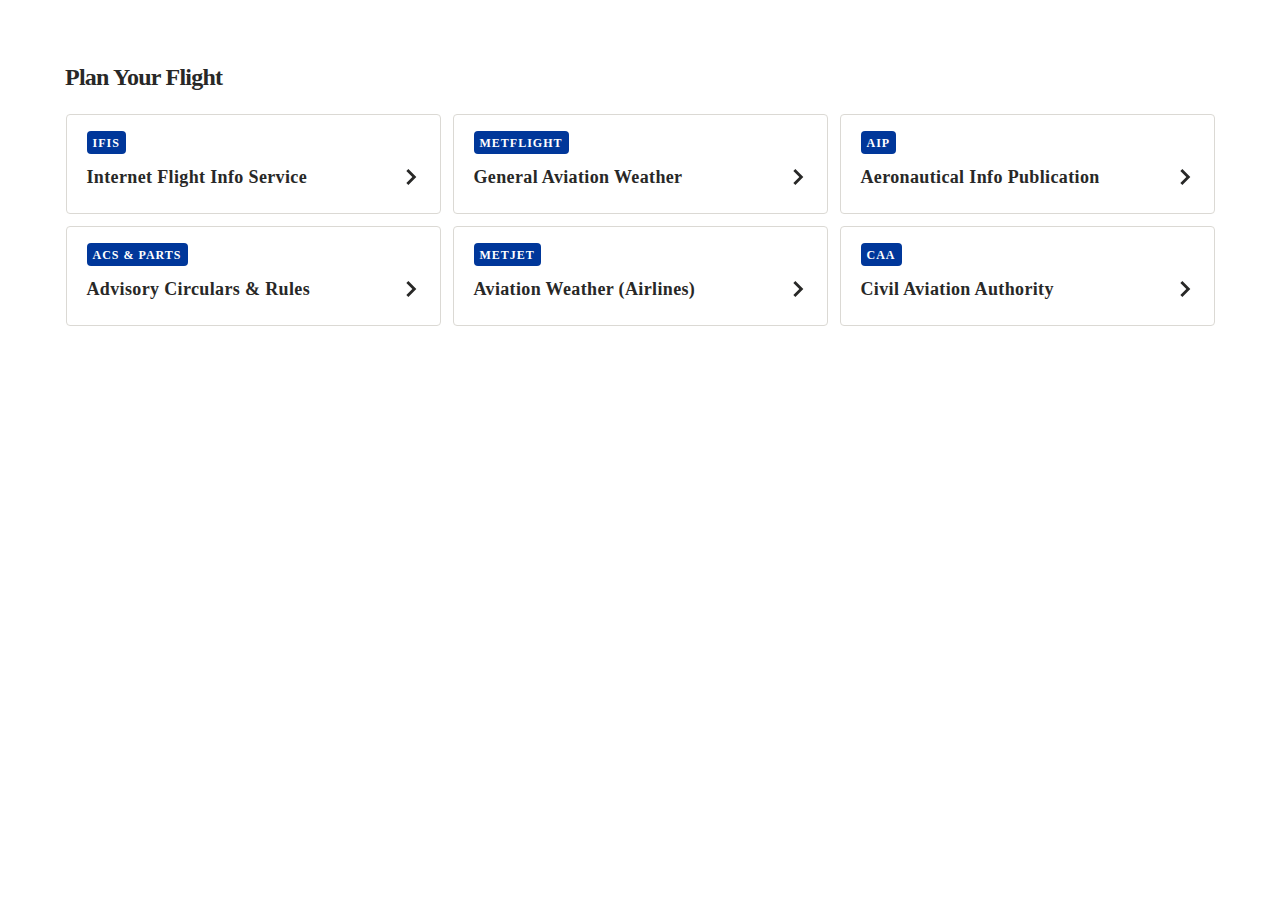
<file: catalog/index.html>
<html lang="en">

<head>
  <meta charset="utf-8">
  <meta http-equiv="X-UA-Compatible" content="IE=edge">
  <meta name="viewport" content="width=device-width, initial-scale=1">
  <title>Catalog</title>

  <link href="css/style.css" rel="stylesheet">
</head>

<body class="catalog">
  <div class="catalog__container">
    <div class="catalog__block">

      <!-- Here you need to enter the title -->
      <h2 class="catalog__title">Plan Your Flight</h2>

      <div class="catalog__items">

        <!-- Instead of #, you need to insert a link to the page that should open -->
        <a href="http://www.ifis.airways.co.nz/" target="_blank" class="catalog__item">

          <div class="catalog__head">

            <!-- Here you need to specify the name of the category -->
            <span class="catalog__head-text">IFIS</span>

          </div>
          <div class="catalog__bottom">

            <!-- Here you need to specify the name of the page -->
            <h4 class="catalog__bottom-title">Internet Flight Info Service</h4>

            <svg class="catalog__bottom-arrow" xmlns="http://www.w3.org/2000/svg" width="18" height="16" fill="#282827"
              viewBox="0 0 24 24">
              <path d="M5 3l3.057-3 11.943 12-11.943 12-3.057-3 9-9z" />
            </svg>
          </div>
        </a>

        <!-- Instead of #, you need to insert a link to the page that should open -->
        <a href="http://metflight.metra.co.nz/MetFlight.php" target="_blank" class="catalog__item">

          <div class="catalog__head">

            <!-- Here you need to specify the name of the category -->
            <span class="catalog__head-text">MetFlight</span>

          </div>
          <div class="catalog__bottom">

            <!-- Here you need to specify the name of the page -->
            <h4 class="catalog__bottom-title">General Aviation Weather</h4>

            <svg class="catalog__bottom-arrow" xmlns="http://www.w3.org/2000/svg" width="18" height="16" fill="#282827"
              viewBox="0 0 24 24">
              <path d="M5 3l3.057-3 11.943 12-11.943 12-3.057-3 9-9z" />
            </svg>
          </div>
        </a>

        <!-- Instead of #, you need to insert a link to the page that should open -->
        <a href="https://www.aip.net.nz/" target="_blank" class="catalog__item">

          <div class="catalog__head">

            <!-- Here you need to specify the name of the category -->
            <span class="catalog__head-text">AIP</span>

          </div>
          <div class="catalog__bottom">

            <!-- Here you need to specify the name of the page -->
            <h4 class="catalog__bottom-title">Aeronautical Info Publication</h4>

            <svg class="catalog__bottom-arrow" xmlns="http://www.w3.org/2000/svg" width="18" height="16" fill="#282827"
              viewBox="0 0 24 24">
              <path d="M5 3l3.057-3 11.943 12-11.943 12-3.057-3 9-9z" />
            </svg>
          </div>
        </a>

        <!-- Instead of #, you need to insert a link to the page that should open -->
        <a href="https://www.nzaviator.co.nz/advisory-circulars-and-parts" target="_blank" class="catalog__item">

          <div class="catalog__head">

            <!-- Here you need to specify the name of the category -->
            <span class="catalog__head-text">ACs & PARTS</span>

          </div>
          <div class="catalog__bottom">

            <!-- Here you need to specify the name of the page -->
            <h4 class="catalog__bottom-title">Advisory Circulars & Rules</h4>

            <svg class="catalog__bottom-arrow" xmlns="http://www.w3.org/2000/svg" width="18" height="16" fill="#282827"
              viewBox="0 0 24 24">
              <path d="M5 3l3.057-3 11.943 12-11.943 12-3.057-3 9-9z" />
            </svg>
          </div>
        </a>

        <!-- Instead of #, you need to insert a link to the page that should open -->
        <a href="http://metjet.metra.co.nz/MetJet.php" target="_blank" class="catalog__item">

          <div class="catalog__head">

            <!-- Here you need to specify the name of the category -->
            <span class="catalog__head-text">METJET</span>

          </div>
          <div class="catalog__bottom">

            <!-- Here you need to specify the name of the page -->
            <h4 class="catalog__bottom-title">Aviation Weather (Airlines)</h4>

            <svg class="catalog__bottom-arrow" xmlns="http://www.w3.org/2000/svg" width="18" height="16" fill="#282827"
              viewBox="0 0 24 24">
              <path d="M5 3l3.057-3 11.943 12-11.943 12-3.057-3 9-9z" />
            </svg>
          </div>
        </a>

        <!-- Instead of #, you need to insert a link to the page that should open -->
        <a href="https://www.aviation.govt.nz/" target="_blank" class="catalog__item">

          <div class="catalog__head">

            <!-- Here you need to specify the name of the category -->
            <span class="catalog__head-text">CAA</span>

          </div>
          <div class="catalog__bottom">

            <!-- Here you need to specify the name of the page -->
            <h4 class="catalog__bottom-title">Civil Aviation Authority</h4>

            <svg class="catalog__bottom-arrow" xmlns="http://www.w3.org/2000/svg" width="18" height="16" fill="#282827"
              viewBox="0 0 24 24">
              <path d="M5 3l3.057-3 11.943 12-11.943 12-3.057-3 9-9z" />
            </svg>
          </div>
        </a>
      </div>
    </div>
  </div>
</body>
<style>
  * {
    box-sizing: border-box;
  }

  .catalog__container {
    margin-right: auto;
    margin-left: auto;
    padding-left: 15px;
    padding-right: 15px;
    max-width: 1180px;
  }

  @media (max-width: 375px) {
    .catalog__container {
      padding-left: 0px;
      padding-right: 0px;
    }
  }

  .catalog__block {
    padding-top: 32px;
  }

  .catalog__title {
    letter-spacing: -0.75px;
    line-height: 110%;
    font-style: normal;
    font-weight: 700;
    font-size: 24px;
    margin-top: 24px;
    margin-bottom: 24px;
    color: #282827;
  }

  @media (max-width: 1254px) {
    .catalog__title {
      width: 762px;
      margin-right: auto;
      margin-left: auto;
    }
  }

  @media (max-width: 842px) {
    .catalog__title {
      width: 375px;
    }
  }

  @media (max-width: 375px) {
    .catalog__title {
      width: 100%;
    }
  }

  .catalog__items {
    display: flex;
    flex-wrap: wrap;
    gap: 12px;
    justify-content: center;
  }

  .catalog__item {
    color: unset;
    text-decoration: none;
    border: 1px solid #dbd9d4;
    border-radius: 4px;
    width: 375px;
    height: 100px;
    padding: 16px 20px 20px;
  }

  @media (any-hover: hover) {
    .catalog__item:hover {
      background-color: #f5f5f2;
      transition: all 0.3s ease 0s;
    }
  }

  .catalog__head {
    display: inline-flex;
    align-items: center;
    justify-content: center;
    background-color: #00379a;
    padding: 4px 6px 1px;
    border-radius: 4px;
  }

  .catalog__head-text {
    color: #fff;
    font-size: 12px;
    font-weight: 700;
    letter-spacing: 1px;
    text-transform: uppercase;
    line-height: 1.42857143;
  }

  .catalog__bottom {
    display: flex;
    justify-content: space-between;
    align-items: center;
  }

  .catalog__bottom-title {
    margin-top: 11px;
    margin-bottom: 11px;
    font-style: normal;
    font-weight: 700;
    line-height: 140%;
    letter-spacing: 0.02em;
    font-size: 18px;
    color: #282827;
  }
</style>

</html>
</file>
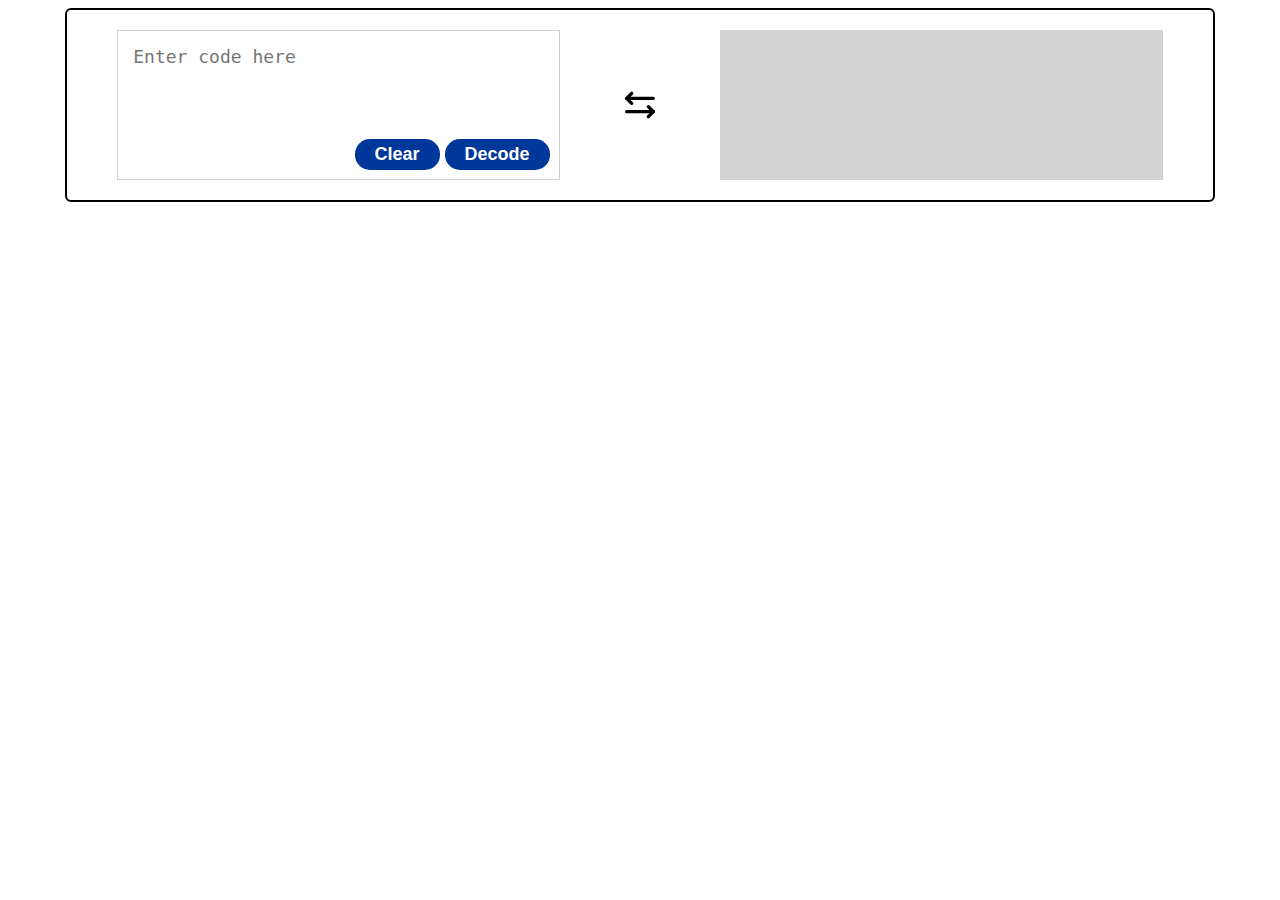
<file: Decoder/index.html>
<html lang="en">

<head>
  <meta charset="utf-8">
  <meta http-equiv="X-UA-Compatible" content="IE=edge">
  <meta name="viewport" content="width=device-width, initial-scale=1">
  <title>Aviation Decoder</title>

  <link href="css/style.css" rel="stylesheet">
</head>


<body class="decoder">
  <div class="container">

    <div class="row">
      <div class="col-md-12">
        <form action="#" class="form">
          <div class="first-input">
            <textarea name="js-textarea-read" class="js-textarea-read" placeholder="Enter code here"
              onkeydown="checkForEnter(event)"></textarea>
            <button type="button" class="button-clear">Clear</button>
            <button type="button" class="button-decode">Decode</button>
          </div>
          <?xml version="1.0" encoding="utf-8"?><!-- Uploaded to: SVG Repo, www.svgrepo.com, Generator: SVG Repo Mixer Tools -->
          <svg fill="#000000" width="40px" height="40px" viewBox="0 0 24 24" id="left-right-arrow" data-name="Flat Line"
            xmlns="http://www.w3.org/2000/svg" class="icon flat-line">
            <polyline id="primary" points="7 5 4 8 7 11"
              style="fill: none; stroke: rgb(0, 0, 0); stroke-linecap: round; stroke-linejoin: round; stroke-width: 2;">
            </polyline>
            <polyline id="primary-2" data-name="primary" points="17 19 20 16 17 13"
              style="fill: none; stroke: rgb(0, 0, 0); stroke-linecap: round; stroke-linejoin: round; stroke-width: 2;">
            </polyline>
            <path id="primary-3" data-name="primary" d="M4,8H20m0,8H4"
              style="fill: none; stroke: rgb(0, 0, 0); stroke-linecap: round; stroke-linejoin: round; stroke-width: 2;">
            </path>
          </svg>
          <div class="second-input">
            <textarea readonly class="js-textarea-write"></textarea>
          </div>
          <script src="js/main.js"></script>
        </form>

      </div>
    </div>
  </div>


</body>

</html>
</file>
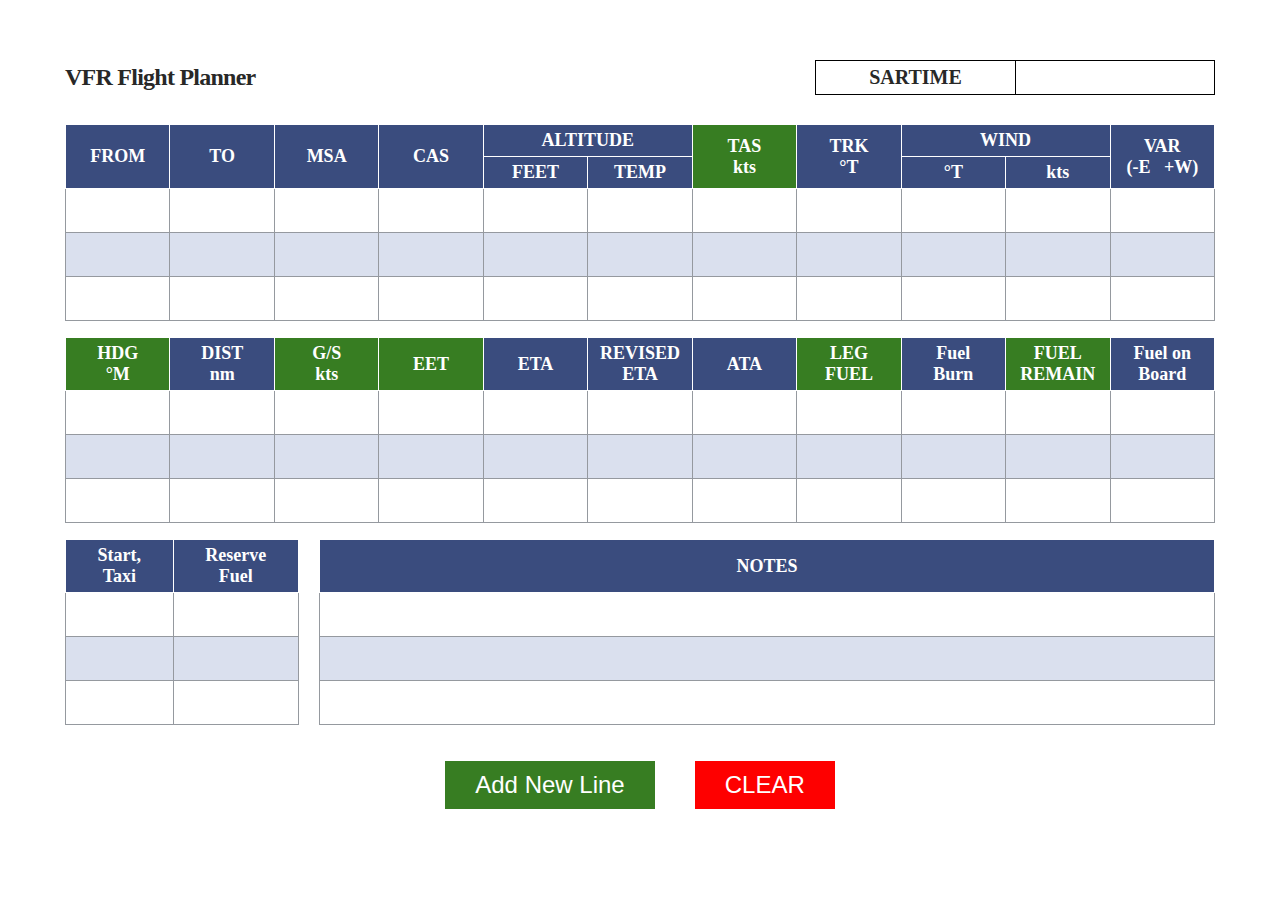
<file: log/index.html>
<style>
 
</style>
<link rel="stylesheet" href="css/style.css">
<body class="log">
  <div class="log__container">
    <div class="log__block">
      <div class="log__header">
        <h2 class="log__title">VFR Flight Planner</h2>
        <div class="log__sartime">
          <label>Sartime</label>
          <input type="text" id="sartime">
        </div>
      </div>
      <div class="log__table desktop">
        <table id="table1" class="table1">
          <tr>
            <th rowspan="2">FROM</th>
            <th rowspan="2">TO</th>
            <th rowspan="2">MSA</th>
            <th rowspan="2">CAS</th>
            <th class="log__table-half" colspan="2">ALTITUDE</th>
            <th rowspan="2" class="log__readonly">TAS <br>
              kts</th>
            <th rowspan="2">TRK <br>
              °T
            </th>
            <th class="log__table-half" colspan="2">WIND</th>
            <th rowspan="2">VAR <br>(-E &nbsp; +W)</th>
          </tr>
          <tr>
            <th class="log__table-half">FEET</th>
            <th class="log__table-half">TEMP</th>
            <th class="log__table-half">°T</th>
            <th class="log__table-half">kts</th>
          </tr>
          <tr>
            <td><input class="from1" type="text"></td>
            <td><input class="to1" type="text"></td>
            <td><input class="msa1" type="number"></td>
            <td><input class="cas1" type="number"></td>
            <td><input class="feet1" type="number"></td>
            <td><input class="temp1" type="number"></td>
            <td><input class="tas_kts1" readonly type="text"></td>
            <td><input class="trk_t1" type="number"></td>
            <td><input class="wind_t1" type="number"></td>
            <td><input class="wind_kts1" type="number"></td>
            <td><input class="var_e_w1" type="number"></td>
          </tr>
          <tr>
            <td><input class="from2" type="text"></td>
            <td><input class="to2" type="text"></td>
            <td><input class="msa2" type="number"></td>
            <td><input class="cas2" type="number"></td>
            <td><input class="feet2" type="number"></td>
            <td><input class="temp2" type="number"></td>
            <td><input class="tas_kts2" readonly type="text"></td>
            <td><input class="trk_t2" type="number"></td>
            <td><input class="wind_t2" type="number"></td>
            <td><input class="wind_kts2" type="number"></td>
            <td><input class="var_e_w2" type="number"></td>
          </tr>
          <tr>
            <td><input class="from3" type="text"></td>
            <td><input class="to3" type="text"></td>
            <td><input class="msa3" type="number"></td>
            <td><input class="cas3" type="number"></td>
            <td><input class="feet3" type="number"></td>
            <td><input class="temp3" type="number"></td>
            <td><input class="tas_kts3" readonly type="text"></td>
            <td><input class="trk_t3" type="number"></td>
            <td><input class="wind_t3" type="number"></td>
            <td><input class="wind_kts3" type="number"></td>
            <td><input class="var_e_w3" type="number"></td>
          </tr>
          <tr class="row-4">
            <td><input class="from4" type="text"></td>
            <td><input class="to4" type="text"></td>
            <td><input class="msa4" type="number"></td>
            <td><input class="cas4" type="number"></td>
            <td><input class="feet4" type="number"></td>
            <td><input class="temp4" type="number"></td>
            <td><input class="tas_kts4" readonly type="text"></td>
            <td><input class="trk_t4" type="number"></td>
            <td><input class="wind_t4" type="number"></td>
            <td><input class="wind_kts4" type="number"></td>
            <td><input class="var_e_w4" type="number"></td>
          </tr>
          <tr class="row-5">
            <td><input class="from5" type="text"></td>
            <td><input class="to5" type="text"></td>
            <td><input class="msa5" type="number"></td>
            <td><input class="cas5" type="number"></td>
            <td><input class="feet5" type="number"></td>
            <td><input class="temp5" type="number"></td>
            <td><input class="tas_kts5" readonly type="text"></td>
            <td><input class="trk_t5" type="number"></td>
            <td><input class="wind_t5" type="number"></td>
            <td><input class="wind_kts5" type="number"></td>
            <td><input class="var_e_w5" type="number"></td>
          </tr>
          <tr class="row-6">
            <td><input class="from6" type="text"></td>
            <td><input class="to6" type="text"></td>
            <td><input class="msa6" type="number"></td>
            <td><input class="cas6" type="number"></td>
            <td><input class="feet6" type="number"></td>
            <td><input class="temp6" type="number"></td>
            <td><input class="tas_kts6" readonly type="text"></td>
            <td><input class="trk_t6" type="number"></td>
            <td><input class="wind_t6" type="number"></td>
            <td><input class="wind_kts6" type="number"></td>
            <td><input class="var_e_w6" type="number"></td>
          </tr>
          <tr class="row-7">
            <td><input class="from7" type="text"></td>
            <td><input class="to7" type="text"></td>
            <td><input class="msa7" type="number"></td>
            <td><input class="cas7" type="number"></td>
            <td><input class="feet7" type="number"></td>
            <td><input class="temp7" type="number"></td>
            <td><input class="tas_kts7" readonly type="text"></td>
            <td><input class="trk_t7" type="number"></td>
            <td><input class="wind_t7" type="number"></td>
            <td><input class="wind_kts7" type="number"></td>
            <td><input class="var_e_w7" type="number"></td>
          </tr>
          <tr class="row-8">
            <td><input class="from8" type="text"></td>
            <td><input class="to8" type="text"></td>
            <td><input class="msa8" type="number"></td>
            <td><input class="cas8" type="number"></td>
            <td><input class="feet8" type="number"></td>
            <td><input class="temp8" type="number"></td>
            <td><input class="tas_kts8" readonly type="text"></td>
            <td><input class="trk_t8" type="number"></td>
            <td><input class="wind_t8" type="number"></td>
            <td><input class="wind_kts8" type="number"></td>
            <td><input class="var_e_w8" type="number"></td>
          </tr>
          <tr class="row-9">
            <td><input class="from9" type="text"></td>
            <td><input class="to9" type="text"></td>
            <td><input class="msa9" type="number"></td>
            <td><input class="cas9" type="number"></td>
            <td><input class="feet9" type="number"></td>
            <td><input class="temp9" type="number"></td>
            <td><input class="tas_kts9" readonly type="text"></td>
            <td><input class="trk_t9" type="number"></td>
            <td><input class="wind_t9" type="number"></td>
            <td><input class="wind_kts9" type="number"></td>
            <td><input class="var_e_w9" type="number"></td>
          </tr>
          <tr class="row-10">
            <td><input class="from10" type="text"></td>
            <td><input class="to10" type="text"></td>
            <td><input class="msa10" type="number"></td>
            <td><input class="cas10" type="number"></td>
            <td><input class="feet10" type="number"></td>
            <td><input class="temp10" type="number"></td>
            <td><input class="tas_kts10" readonly type="text"></td>
            <td><input class="trk_t10" type="number"></td>
            <td><input class="wind_t10" type="number"></td>
            <td><input class="wind_kts10" type="number"></td>
            <td><input class="var_e_w10" type="number"></td>
          </tr>

          <tr class="row-11">
            <td><input class="from11" type="text"></td>
            <td><input class="to11" type="text"></td>
            <td><input class="msa11" type="number"></td>
            <td><input class="cas11" type="number"></td>
            <td><input class="feet11" type="number"></td>
            <td><input class="temp11" type="number"></td>
            <td><input class="tas_kts11" readonly type="text"></td>
            <td><input class="trk_t11" type="number"></td>
            <td><input class="wind_t11" type="number"></td>
            <td><input class="wind_kts11" type="number"></td>
            <td><input class="var_e_w11" type="number"></td>
          </tr>

          <tr class="row-12">
            <td><input class="from12" type="text"></td>
            <td><input class="to12" type="text"></td>
            <td><input class="msa12" type="number"></td>
            <td><input class="cas12" type="number"></td>
            <td><input class="feet12" type="number"></td>
            <td><input class="temp12" type="number"></td>
            <td><input class="tas_kts12" readonly type="text"></td>
            <td><input class="trk_t12" type="number"></td>
            <td><input class="wind_t12" type="number"></td>
            <td><input class="wind_kts12" type="number"></td>
            <td><input class="var_e_w12" type="number"></td>
          </tr>
        </table>
        <table id="table2" class="table2">
          <tr>
            <th rowspan="2" class="log__readonly">HDG <br> °M</th>
            <th rowspan="2">DIST <br> nm</th>
            <th rowspan="2" class="log__readonly">G/S <br> kts</th>
            <th rowspan="2" class="log__readonly">EET</th>
            <th rowspan="2">ETA</th>
            <th rowspan="2">REVISED <br> ETA</th>
            <th rowspan="2">ATA</th>
            <th rowspan="2" class="log__readonly">LEG <br> FUEL</th>
            <th rowspan="2">Fuel <br> Burn</th>
            <th rowspan="2" class="log__readonly">FUEL <br> REMAIN</th>
            <th rowspan="2">Fuel on <br> Board</th>
          </tr>
          <tr>
          </tr>
          <tr>
            <td><input class="hdg1" readonly type="text"></td>
            <td><input class="distance_nm1" type="number"></td>
            <td><input class="gs_kts1" readonly type="text"></td>
            <td><input class="eet1" readonly type="text"></td>
            <td><input class="eta1" type="number"></td>
            <td><input class="revised_eta1" type="number"></td>
            <td><input class="ata1" type="number"></td>
            <td><input class="leg_fuel1" readonly type="text"></td>
            <td><input class="fuel_burn1" type="number"></td>
            <td><input class="fuel_remain1" readonly type="text"></td>
            <td><input class="fuel_on_board1" type="number"></td>
          </tr>
          <tr>
            <td><input class="hdg2" readonly type="text"></td>
            <td><input class="distance_nm2" type="number"></td>
            <td><input class="gs_kts2" readonly type="text"></td>
            <td><input class="eet2" readonly type="text"></td>
            <td><input class="eta2" type="number"></td>
            <td><input class="revised_eta2" type="number"></td>
            <td><input class="ata2" type="number"></td>
            <td><input class="leg_fuel2" readonly type="text"></td>
            <td><input class="fuel_burn2" type="number"></td>
            <td><input class="fuel_remain2" readonly type="text"></td>
            <td><input class="fuel_on_board2" type="number"></td>
          </tr>
          <tr>
            <td><input class="hdg3" readonly type="text"></td>
            <td><input class="distance_nm3" type="number"></td>
            <td><input class="gs_kts3" readonly type="text"></td>
            <td><input class="eet3" readonly type="text"></td>
            <td><input class="eta3" type="number"></td>
            <td><input class="revised_eta3" type="number"></td>
            <td><input class="ata3" type="number"></td>
            <td><input class="leg_fuel3" readonly type="text"></td>
            <td><input class="fuel_burn3" type="number"></td>
            <td><input class="fuel_remain3" readonly type="text"></td>
            <td><input class="fuel_on_board3" type="number"></td>
          </tr>
          <tr class="row-4">
            <td><input class="hdg4" readonly type="text"></td>
            <td><input class="distance_nm4" type="number"></td>
            <td><input class="gs_kts4" readonly type="text"></td>
            <td><input class="eet4" readonly type="text"></td>
            <td><input class="eta4" type="number"></td>
            <td><input class="revised_eta4" type="number"></td>
            <td><input class="ata4" type="number"></td>
            <td><input class="leg_fuel4" readonly type="text"></td>
            <td><input class="fuel_burn4" type="number"></td>
            <td><input class="fuel_remain4" readonly type="text"></td>
            <td><input class="fuel_on_board4" type="number"></td>
          </tr>
          <tr class="row-5">
            <td><input class="hdg5" readonly type="text"></td>
            <td><input class="distance_nm5" type="number"></td>
            <td><input class="gs_kts5" readonly type="text"></td>
            <td><input class="eet5" readonly type="text"></td>
            <td><input class="eta5" type="number"></td>
            <td><input class="revised_eta5" type="number"></td>
            <td><input class="ata5" type="number"></td>
            <td><input class="leg_fuel5" readonly type="text"></td>
            <td><input class="fuel_burn5" type="number"></td>
            <td><input class="fuel_remain5" readonly type="text"></td>
            <td><input class="fuel_on_board5" type="number"></td>
          </tr>
          <tr class="row-6">
            <td><input class="hdg6" readonly type="text"></td>
            <td><input class="distance_nm6" type="number"></td>
            <td><input class="gs_kts6" readonly type="text"></td>
            <td><input class="eet6" readonly type="text"></td>
            <td><input class="eta6" type="number"></td>
            <td><input class="revised_eta6" type="number"></td>
            <td><input class="ata6" type="number"></td>
            <td><input class="leg_fuel6" readonly type="text"></td>
            <td><input class="fuel_burn6" type="number"></td>
            <td><input class="fuel_remain6" readonly type="text"></td>
            <td><input class="fuel_on_board6" type="number"></td>
          </tr>

          <tr class="row-7">
            <td><input class="hdg7" readonly type="text"></td>
            <td><input class="distance_nm7" type="number"></td>
            <td><input class="gs_kts7" readonly type="text"></td>
            <td><input class="eet7" readonly type="text"></td>
            <td><input class="eta7" type="number"></td>
            <td><input class="revised_eta7" type="number"></td>
            <td><input class="ata7" type="number"></td>
            <td><input class="leg_fuel7" readonly type="text"></td>
            <td><input class="fuel_burn7" type="number"></td>
            <td><input class="fuel_remain7" readonly type="text"></td>
            <td><input class="fuel_on_board7" type="number"></td>
          </tr>
          <tr class="row-8">
            <td><input class="hdg8" readonly type="text"></td>
            <td><input class="distance_nm8" type="number"></td>
            <td><input class="gs_kts8" readonly type="text"></td>
            <td><input class="eet8" readonly type="text"></td>
            <td><input class="eta8" type="number"></td>
            <td><input class="revised_eta8" type="number"></td>
            <td><input class="ata8" type="number"></td>
            <td><input class="leg_fuel8" readonly type="text"></td>
            <td><input class="fuel_burn8" type="number"></td>
            <td><input class="fuel_remain8" readonly type="text"></td>
            <td><input class="fuel_on_board8" type="number"></td>
          </tr>
          <tr class="row-9">
            <td><input class="hdg9" readonly type="text"></td>
            <td><input class="distance_nm9" type="number"></td>
            <td><input class="gs_kts9" readonly type="text"></td>
            <td><input class="eet9" readonly type="text"></td>
            <td><input class="eta9" type="number"></td>
            <td><input class="revised_eta9" type="number"></td>
            <td><input class="ata9" type="number"></td>
            <td><input class="leg_fuel9" readonly type="text"></td>
            <td><input class="fuel_burn9" type="number"></td>
            <td><input class="fuel_remain9" readonly type="text"></td>
            <td><input class="fuel_on_board9" type="number"></td>
          </tr>
          <tr class="row-10">
            <td><input class="hdg10" readonly type="text"></td>
            <td><input class="distance_nm10" type="number"></td>
            <td><input class="gs_kts10" readonly type="text"></td>
            <td><input class="eet10" readonly type="text"></td>
            <td><input class="eta10" type="number"></td>
            <td><input class="revised_eta10" type="number"></td>
            <td><input class="ata10" type="number"></td>
            <td><input class="leg_fuel10" readonly type="text"></td>
            <td><input class="fuel_burn10" type="number"></td>
            <td><input class="fuel_remain10" readonly type="text"></td>
            <td><input class="fuel_on_board10" type="number"></td>
          </tr>

          <tr class="row-11">
            <td><input class="hdg11" readonly type="text"></td>
            <td><input class="distance_nm11" type="number"></td>
            <td><input class="gs_kts11" readonly type="text"></td>
            <td><input class="eet11" readonly type="text"></td>
            <td><input class="eta11" type="number"></td>
            <td><input class="revised_eta11" type="number"></td>
            <td><input class="ata11" type="number"></td>
            <td><input class="leg_fuel11" readonly type="text"></td>
            <td><input class="fuel_burn11" type="number"></td>
            <td><input class="fuel_remain11" readonly type="text"></td>
            <td><input class="fuel_on_board11" type="number"></td>
          </tr>

          <tr class="row-12">
            <td><input class="hdg12" readonly type="text"></td>
            <td><input class="distance_nm12" type="number"></td>
            <td><input class="gs_kts12" readonly type="text"></td>
            <td><input class="eet12" readonly type="text"></td>
            <td><input class="eta12" type="number"></td>
            <td><input class="revised_eta12" type="number"></td>
            <td><input class="ata12" type="number"></td>
            <td><input class="leg_fuel12" readonly type="text"></td>
            <td><input class="fuel_burn12" type="number"></td>
            <td><input class="fuel_remain12" readonly type="text"></td>
            <td><input class="fuel_on_board12" type="number"></td>
          </tr>
        </table>
        <div class="log__table-bottom">
          <table id="table3" class="table3">
            <tr>
              <th rowspan="2">Start,<br> Taxi</th>
              <th rowspan="2">Reserve <br> Fuel</th>
            </tr>
            <tr>
            </tr>
            <tr>
              <td><input class="start_taxi1" type="number"></td>
              <td><input class="reserve_fuel1" type="number"></td>
            </tr>
            <tr>
              <td><input class="start_taxi2" type="number"></td>
              <td><input class="reserve_fuel2" type="number"></td>
            </tr>
            <tr>
              <td><input class="start_taxi3" type="number"></td>
              <td><input class="reserve_fuel3" type="number"></td>
            </tr>
            <tr class="row-4">
              <td><input class="start_taxi4" type="number"></td>
              <td><input class="reserve_fuel4" type="number"></td>
            </tr>
            <tr class="row-5">
              <td><input class="start_taxi5" type="number"></td>
              <td><input class="reserve_fuel5" type="number"></td>
            </tr>
            <tr class="row-6">
              <td><input class="start_taxi6" type="number"></td>
              <td><input class="reserve_fuel6" type="number"></td>
            </tr>
            <tr class="row-7">
              <td><input class="start_taxi7" type="number"></td>
              <td><input class="reserve_fuel7" type="number"></td>
            </tr>
            <tr class="row-8">
              <td><input class="start_taxi8" type="number"></td>
              <td><input class="reserve_fuel8" type="number"></td>
            </tr>
            <tr class="row-9">
              <td><input class="start_taxi9" type="number"></td>
              <td><input class="reserve_fuel9" type="number"></td>
            </tr>
            <tr class="row-10">
              <td><input class="start_taxi10" type="number"></td>
              <td><input class="reserve_fuel10" type="number"></td>
            </tr>
            <tr class="row-11">
              <td><input class="start_taxi11" type="number"></td>
              <td><input class="reserve_fuel11" type="number"></td>
            </tr>
            <tr class="row-12">
              <td><input class="start_taxi12" type="number"></td>
              <td><input class="reserve_fuel12" type="number"></td>
            </tr>
          </table>
          <table id="table4" class="table4">
            <tr>
              <th rowspan="2">NOTES</th>
            </tr>
            <tr>
            </tr>
            <tr>
              <td><input class="notes1" type="text"></td>
            </tr>
            <tr>
              <td><input class="notes2" type="text"></td>
            </tr>
            <tr>
              <td><input class="notes3" type="text"></td>
            </tr>
            <tr class="row-4">
              <td><input class="notes4" type="text"></td>
            </tr>
            <tr class="row-5">
              <td><input class="notes5" type="text"></td>
            </tr>

            <tr class="row-6">
              <td><input class="notes6" type="text"></td>
            </tr>

            <tr class="row-7">
              <td><input class="notes7" type="text"></td>
            </tr>

            <tr class="row-8">
              <td><input class="notes8" type="text"></td>
            </tr>

            <tr class="row-9">
              <td><input class="notes9" type="text"></td>
            </tr>
            <tr class="row-10">
              <td><input class="notes10" type="text"></td>
            </tr>

            <tr class="row-11">
              <td><input class="notes11" type="text"></td>
            </tr>

            <tr class="row-12">
              <td><input class="notes12" type="text"></td>
            </tr>
          </table>
        </div>
        <div class="log__buttons">
          <button class="log__button-add" onclick="addRows()" type="submit">Add New Line</button>
          <button id="clear" class="log__button-clear" onclick="clearRows()" type="reset">CLEAR</button>
        </div>
      </div>
      <div class="log__table mobile">
        <div class="log__table-mobile">
          <table id="mobile1" class="mobile1">
            <tr>
              <th rowspan="2">FROM</th>
              <th rowspan="2">TO</th>
              <th rowspan="2">MSA</th>
              <th rowspan="2">CAS</th>
            </tr>
            <tr>
            </tr>
            <tr>
              <td><input class="from13" type="text"></td>
              <td><input class="to13" type="text"></td>
              <td><input class="msa13" type="number"></td>
              <td><input class="cas13 " type="number"></td>
            </tr>
            <tr>
              <td><input class="from14" type="text"></td>
              <td><input class="to14" type="text"></td>
              <td><input class="msa14" type="number"></td>
              <td><input class="cas14" type="number"></td>
            </tr>
            <tr>
              <td><input class="from15" type="text"></td>
              <td><input class="to15" type="text"></td>
              <td><input class="msa15" type="number"></td>
              <td><input class="cas15" type="number"></td>
            </tr>
            <tr class="row-4">
              <td><input class="from16" type="text"></td>
              <td><input class="to16" type="text"></td>
              <td><input class="msa16" type="number"></td>
              <td><input class="cas16" type="number"></td>
            </tr>
            <tr class="row-5">
              <td><input class="from17" type="text"></td>
              <td><input class="to17" type="text"></td>
              <td><input class="msa17" type="number"></td>
              <td><input class="cas17" type="number"></td>
            </tr>
            <tr class="row-6">
              <td><input class="from18" type="text"></td>
              <td><input class="to18" type="text"></td>
              <td><input class="msa18" type="number"></td>
              <td><input class="cas18" type="number"></td>
            </tr>
            <tr class="row-7">
              <td><input class="from19" type="text"></td>
              <td><input class="to19" type="text"></td>
              <td><input class="msa19" type="number"></td>
              <td><input class="cas19" type="number"></td>
            </tr>
            <tr class="row-8">
              <td><input class="from20" type="text"></td>
              <td><input class="to20" type="text"></td>
              <td><input class="msa20" type="number"></td>
              <td><input class="cas20" type="number"></td>
            </tr>
            <tr class="row-9">
              <td><input class="from21" type="text"></td>
              <td><input class="to21" type="text"></td>
              <td><input class="msa21" type="number"></td>
              <td><input class="cas21" type="number"></td>
            </tr>
            <tr class="row-10">
              <td><input class="from22" type="text"></td>
              <td><input class="to22" type="text"></td>
              <td><input class="msa22" type="number"></td>
              <td><input class="cas22" type="number"></td>
            </tr>
            <tr class="row-11">
              <td><input class="from23" type="text"></td>
              <td><input class="to23" type="text"></td>
              <td><input class="msa23" type="number"></td>
              <td><input class="cas23" type="number"></td>
            </tr>
            <tr class="row-12">
              <td><input class="from24" type="text"></td>
              <td><input class="to24" type="text"></td>
              <td><input class="msa24" type="number"></td>
              <td><input class="cas24" type="number"></td>
            </tr>

          </table>
          <table id="mobile2" class="mobile2">
            <tr>
              <th class="log__table-half" colspan="2">ALTITUDE</th>
              <th rowspan="2" class="log__readonly">TAS <br>kts</th>
              <th rowspan="2">TRK <br>°T</th>
            </tr>
            <tr>
              <th class="log__table-half">FEET</th>
              <th class="log__table-half">TEMP</th>
            </tr>
            <tr>
              <td><input class="feet13" type="number"></td>
              <td><input class="temp13" type="number"></td>
              <td><input class="tas_kts13" readonly type="text"></td>
              <td><input class="trk_t13" type="number"></td>
            </tr>
            <tr>
              <td><input class="feet14" type="number"></td>
              <td><input class="temp14" type="number"></td>
              <td><input class="tas_kts14" readonly type="text"></td>
              <td><input class="trk_t14" type="number"></td>
            </tr>
            <tr>
              <td><input class="feet15" type="number"></td>
              <td><input class="temp15" type="number"></td>
              <td><input class="tas_kts15" readonly type="text"></td>
              <td><input class="trk_t15" type="number"></td>
            </tr>
            <tr class="row-4">
              <td><input class="feet16" type="number"></td>
              <td><input class="temp16" type="number"></td>
              <td><input class="tas_kts16" readonly type="text"></td>
              <td><input class="trk_t16" type="number"></td>
            </tr>
            <tr class="row-5">
              <td><input class="feet17" type="number"></td>
              <td><input class="temp17" type="number"></td>
              <td><input class="tas_kts17" readonly type="text"></td>
              <td><input class="trk_t17" type="number"></td>
            </tr>
            <tr class="row-6">
              <td><input class="feet18" type="number"></td>
              <td><input class="temp18" type="number"></td>
              <td><input class="tas_kts18" readonly type="text"></td>
              <td><input class="trk_t18" type="number"></td>
            </tr>
            <tr class="row-7">
              <td><input class="feet19" type="number"></td>
              <td><input class="temp19" type="number"></td>
              <td><input class="tas_kts19" readonly type="text"></td>
              <td><input class="trk_t19" type="number"></td>
            </tr>
            <tr class="row-8">
              <td><input class="feet20" type="number"></td>
              <td><input class="temp20" type="number"></td>
              <td><input class="tas_kts20" readonly type="text"></td>
              <td><input class="trk_t20" type="number"></td>
            </tr>
            <tr class="row-9">
              <td><input class="feet21" type="number"></td>
              <td><input class="temp21" type="number"></td>
              <td><input class="tas_kts21" readonly type="text"></td>
              <td><input class="trk_t21" type="number"></td>
            </tr>
            <tr class="row-10">
              <td><input class="feet22" type="number"></td>
              <td><input class="temp22" type="number"></td>
              <td><input class="tas_kts22" readonly type="text"></td>
              <td><input class="trk_t22" type="number"></td>
            </tr>
            <tr class="row-11">
              <td><input class="feet23" type="number"></td>
              <td><input class="temp23" type="number"></td>
              <td><input class="tas_kts23" readonly type="text"></td>
              <td><input class="trk_t23" type="number"></td>
            </tr>
            <tr class="row-12">
              <td><input class="feet24" type="number"></td>
              <td><input class="temp24" type="number"></td>
              <td><input class="tas_kts24" readonly type="text"></td>
              <td><input class="trk_t24" type="number"></td>
            </tr>

          </table>
          <div class="log__buttons">
            <button class="log__button-add" onclick="addRows()" type="submit">Add New Line</button>
            <button class="log__button-clear" onclick="clearRows()" type="reset">CLEAR</button>
          </div>
          <div class="log__nav" style="justify-content: flex-end;">
            <a onclick="nextBlocks()" class="log__nav-button">NEXT <span></span> <svg width="24" height="24"
                fill="#8edab5" xmlns="http://www.w3.org/2000/svg" fill-rule="evenodd" clip-rule="evenodd">
                <path d="M21.883 12l-7.527 6.235.644.765 9-7.521-9-7.479-.645.764 7.529 6.236h-21.884v1h21.883z" />
              </svg></a>
          </div>
        </div>
        <div class="log__table-mobile" style="display: none;">
          <table id="mobile3" class="mobile3">
            <tr>
              <th class="log__table-half" colspan="2">WIND</th>
              <th rowspan="2">VAR <br>(-E &nbsp; +W)</th>
              <th rowspan="2" class="log__readonly">HDG <br> °M</th>
            </tr>
            <tr>
              <th class="log__table-half">°T</th>
              <th class="log__table-half">kts</th>
            </tr>
            <tr>
              <td><input class="wind_t13" type="number"></td>
              <td><input class="wind_kts13" type="number"></td>
              <td><input class="var_e_w13" type="number"></td>
              <td><input class="hdg13" readonly type="text"></td>
            </tr>

            <tr>
              <td><input class="wind_t14" type="number"></td>
              <td><input class="wind_kts14" type="number"></td>
              <td><input class="var_e_w14" type="number"></td>
              <td><input class="hdg14" readonly type="text"></td>
            </tr>

            <tr>
              <td><input class="wind_t15" type="number"></td>
              <td><input class="wind_kts15" type="number"></td>
              <td><input class="var_e_w15" type="number"></td>
              <td><input class="hdg15" readonly type="text"></td>
            </tr>
            <tr class="row-4">
              <td><input class="wind_t16" type="number"></td>
              <td><input class="wind_kts16" type="number"></td>
              <td><input class="var_e_w16" type="number"></td>
              <td><input class="hdg16" readonly type="text"></td>
            </tr>

            <tr class="row-5">
              <td><input class="wind_t17" type="number"></td>
              <td><input class="wind_kts17" type="number"></td>
              <td><input class="var_e_w17" type="number"></td>
              <td><input class="hdg17" readonly type="text"></td>
            </tr>

            <tr class="row-6">
              <td><input class="wind_t18" type="number"></td>
              <td><input class="wind_kts18" type="number"></td>
              <td><input class="var_e_w18" type="number"></td>
              <td><input class="hdg18" readonly type="text"></td>
            </tr>

            <tr class="row-7">
              <td><input class="wind_t19" type="number"></td>
              <td><input class="wind_kts19" type="number"></td>
              <td><input class="var_e_w19" type="number"></td>
              <td><input class="hdg19" readonly type="text"></td>
            </tr>

            <tr class="row-8">
              <td><input class="wind_t20" type="number"></td>
              <td><input class="wind_kts20" type="number"></td>
              <td><input class="var_e_w20" type="number"></td>
              <td><input class="hdg20" readonly type="text"></td>
            </tr>

            <tr class="row-9">
              <td><input class="wind_t21" type="number"></td>
              <td><input class="wind_kts21" type="number"></td>
              <td><input class="var_e_w21" type="number"></td>
              <td><input class="hdg21" readonly type="text"></td>
            </tr>
            <tr class="row-10">
              <td><input class="wind_t22" type="number"></td>
              <td><input class="wind_kts22" type="number"></td>
              <td><input class="var_e_w22" type="number"></td>
              <td><input class="hdg22" readonly type="text"></td>
            </tr>
            <tr class="row-11">
              <td><input class="wind_t23" type="number"></td>
              <td><input class="wind_kts23" type="number"></td>
              <td><input class="var_e_w23" type="number"></td>
              <td><input class="hdg23" readonly type="text"></td>
            </tr>
            <tr class="row-12">
              <td><input class="wind_t24" type="number"></td>
              <td><input class="wind_kts24" type="number"></td>
              <td><input class="var_e_w24" type="number"></td>
              <td><input class="hdg24" readonly type="text"></td>
            </tr>

          </table>
          <table id="mobile4" class="mobile4">
            <tr>
              <th rowspan="2">DIST <br> nm</th>
              <th rowspan="2" class="log__readonly">G/S <br> kts</th>
              <th rowspan="2" class="log__readonly">EET</th>
              <th rowspan="2">ETA</th>
            </tr>
            <tr>
            </tr>
            <tr>
              <td><input class="distance_nm13" type="number"></td>
              <td><input class="gs_kts13" readonly type="text"></td>
              <td><input class="eet13" readonly type="text"></td>
              <td><input class="eta13" type="number"></td>
            </tr>

            <tr>
              <td><input class="distance_nm14" type="number"></td>
              <td><input class="gs_kts14" readonly type="text"></td>
              <td><input class="eet14" readonly type="text"></td>
              <td><input class="eta14" type="number"></td>
            </tr>

            <tr>
              <td><input class="distance_nm15" type="number"></td>
              <td><input class="gs_kts15" readonly type="text"></td>
              <td><input class="eet15" readonly type="text"></td>
              <td><input class="eta15" type="number"></td>
            </tr>

            <tr class="row-4">
              <td><input class="distance_nm16" type="number"></td>
              <td><input class="gs_kts16" readonly type="text"></td>
              <td><input class="eet16" readonly type="text"></td>
              <td><input class="eta16" type="number"></td>
            </tr>

            <tr class="row-5">
              <td><input class="distance_nm17" type="number"></td>
              <td><input class="gs_kts17" readonly type="text"></td>
              <td><input class="eet17" readonly type="text"></td>
              <td><input class="eta17" type="number"></td>
            </tr>

            <tr class="row-6">
              <td><input class="distance_nm18" type="number"></td>
              <td><input class="gs_kts18" readonly type="text"></td>
              <td><input class="eet18" readonly type="text"></td>
              <td><input class="eta18" type="number"></td>
            </tr>

            <tr class="row-7">
              <td><input class="distance_nm19" type="number"></td>
              <td><input class="gs_kts19" readonly type="text"></td>
              <td><input class="eet19" readonly type="text"></td>
              <td><input class="eta19" type="number"></td>
            </tr>

            <tr class="row-8">
              <td><input class="distance_nm20" type="number"></td>
              <td><input class="gs_kts20" readonly type="text"></td>
              <td><input class="eet20" readonly type="text"></td>
              <td><input class="eta20" type="number"></td>
            </tr>
            <tr class="row-9">
              <td><input class="distance_nm21" type="number"></td>
              <td><input class="gs_kts21" readonly type="text"></td>
              <td><input class="eet21" readonly type="text"></td>
              <td><input class="eta21" type="number"></td>
            </tr>
            <tr class="row-10">
              <td><input class="distance_nm22" type="number"></td>
              <td><input class="gs_kts22" readonly type="text"></td>
              <td><input class="eet22" readonly type="text"></td>
              <td><input class="eta22" type="number"></td>
            </tr>
            <tr class="row-11">
              <td><input class="distance_nm23" type="number"></td>
              <td><input class="gs_kts23" readonly type="text"></td>
              <td><input class="eet23" readonly type="text"></td>
              <td><input class="eta23" type="number"></td>
            </tr>
            <tr class="row-12">
              <td><input class="distance_nm24" type="number"></td>
              <td><input class="gs_kts24" readonly type="text"></td>
              <td><input class="eet24" readonly type="text"></td>
              <td><input class="eta24" type="number"></td>
            </tr>
          </table>
          <div class="log__nav">
            <a onclick="previousBlock()" class="log__nav-button"> <svg width="24" height="24" fill="#377d22"
                xmlns="http://www.w3.org/2000/svg" fill-rule="evenodd" clip-rule="evenodd">
                <path d="M2.117 12l7.527 6.235-.644.765-9-7.521 9-7.479.645.764-7.529 6.236h21.884v1h-21.883z" />
              </svg><span></span>BACK</a>
            <a onclick="nextBlocks()" class="log__nav-button">NEXT <span></span> <svg width="24" height="24"
                fill="#8edab5" xmlns="http://www.w3.org/2000/svg" fill-rule="evenodd" clip-rule="evenodd">
                <path d="M21.883 12l-7.527 6.235.644.765 9-7.521-9-7.479-.645.764 7.529 6.236h-21.884v1h21.883z" />
              </svg></a>

          </div>
        </div>
        <div class="log__table-mobile" style="display: none;">
          <table id="mobile5" class="mobile5">
            <tr>
              <th rowspan="2">REVISED <br> ETA</th>
              <th rowspan="2">ATA</th>
              <th rowspan="2" class="log__readonly">LEG <br> FUEL</th>
              <th rowspan="2">Fuel <br> Burn</th>
            </tr>
            <tr>
            </tr>
            <tr>
              <td><input class="revised_eta13" type="number"></td>
              <td><input class="ata13" type="number"></td>
              <td><input class="leg_fuel13" readonly type="text"></td>
              <td><input class="fuel_burn13" type="number"></td>
            </tr>
            <tr>
              <td><input class="revised_eta14" type="number"></td>
              <td><input class="ata14" type="number"></td>
              <td><input class="leg_fuel14" readonly type="text"></td>
              <td><input class="fuel_burn14" type="number"></td>
            </tr>
            <tr>
              <td><input class="revised_eta15" type="number"></td>
              <td><input class="ata15" type="number"></td>
              <td><input class="leg_fuel15" readonly type="text"></td>
              <td><input class="fuel_burn15" type="number"></td>
            </tr>
            <tr class="row-4">
              <td><input class="revised_eta16" type="number"></td>
              <td><input class="ata16" type="number"></td>
              <td><input class="leg_fuel16" readonly type="text"></td>
              <td><input class="fuel_burn16" type="number"></td>
            </tr>
            <tr class="row-5">
              <td><input class="revised_eta17" type="number"></td>
              <td><input class="ata17" type="number"></td>
              <td><input class="leg_fuel17" readonly type="text"></td>
              <td><input class="fuel_burn17" type="number"></td>
            </tr>
            <tr class="row-6">
              <td><input class="revised_eta18" type="number"></td>
              <td><input class="ata18" type="number"></td>
              <td><input class="leg_fuel18" readonly type="text"></td>
              <td><input class="fuel_burn18" type="number"></td>
            </tr>
            <tr class="row-7">
              <td><input class="revised_eta19" type="number"></td>
              <td><input class="ata19" type="number"></td>
              <td><input class="leg_fuel19" readonly type="text"></td>
              <td><input class="fuel_burn19" type="number"></td>
            </tr>
            <tr class="row-8">
              <td><input class="revised_eta20" type="number"></td>
              <td><input class="ata20" type="number"></td>
              <td><input class="leg_fuel20" readonly type="text"></td>
              <td><input class="fuel_burn20" type="number"></td>
            </tr>
            <tr class="row-9">
              <td><input class="revised_eta21" type="number"></td>
              <td><input class="ata21" type="number"></td>
              <td><input class="leg_fuel21" readonly type="text"></td>
              <td><input class="fuel_burn21" type="number"></td>
            </tr>
            <tr class="row-10">
              <td><input class="revised_eta22" type="number"></td>
              <td><input class="ata22" type="number"></td>
              <td><input class="leg_fuel22" readonly type="text"></td>
              <td><input class="fuel_burn22" type="number"></td>
            </tr>
            <tr class="row-11">
              <td><input class="revised_eta23" type="number"></td>
              <td><input class="ata23" type="number"></td>
              <td><input class="leg_fuel23" readonly type="text"></td>
              <td><input class="fuel_burn23" type="number"></td>
            </tr>
            <tr class="row-12">
              <td><input class="revised_eta24" type="number"></td>
              <td><input class="ata24" type="number"></td>
              <td><input class="leg_fuel24" readonly type="text"></td>
              <td><input class="fuel_burn24" type="number"></td>
            </tr>
          </table>
          <table id="mobile6" class="mobile6">
            <tr>
              <th rowspan="2" class="log__readonly">FUEL <br> REMAIN</th>
              <th rowspan="2">Fuel on <br> Board</th>
              <th rowspan="2">Start,<br> Taxi</th>
              <th rowspan="2">Reserve <br> Fuel</th>
            </tr>
            <tr>
            </tr>
            <tr>
              <td><input class="fuel_remain13" readonly type="text"></td>
              <td><input class="fuel_on_board13" type="number"></td>
              <td><input class="start_taxi13" type="number"></td>
              <td><input class="reserve_fuel13" type="number"></td>
            </tr>
            <tr>
              <td><input class="fuel_remain14" readonly type="text"></td>
              <td><input class="fuel_on_board14" type="number"></td>
              <td><input class="start_taxi14" type="number"></td>
              <td><input class="reserve_fuel14" type="number"></td>
            </tr>
            <tr>
              <td><input class="fuel_remain15" readonly type="text"></td>
              <td><input class="fuel_on_board15" type="number"></td>
              <td><input class="start_taxi15" type="number"></td>
              <td><input class="reserve_fuel15" type="number"></td>
            </tr>
            <tr class="row-4">
              <td><input class="fuel_remain16" readonly type="text"></td>
              <td><input class="fuel_on_board16" type="number"></td>
              <td><input class="start_taxi16" type="number"></td>
              <td><input class="reserve_fuel16" type="number"></td>
            </tr>
            <tr class="row-5">
              <td><input class="fuel_remain17" readonly type="text"></td>
              <td><input class="fuel_on_board17" type="number"></td>
              <td><input class="start_taxi17" type="number"></td>
              <td><input class="reserve_fuel17" type="number"></td>
            </tr>
            <tr class="row-6">
              <td><input class="fuel_remain18" readonly type="text"></td>
              <td><input class="fuel_on_board18" type="number"></td>
              <td><input class="start_taxi18" type="number"></td>
              <td><input class="reserve_fuel18" type="number"></td>
            </tr>
            <tr class="row-7">
              <td><input class="fuel_remain19" readonly type="text"></td>
              <td><input class="fuel_on_board19" type="number"></td>
              <td><input class="start_taxi19" type="number"></td>
              <td><input class="reserve_fuel19" type="number"></td>
            </tr>
            <tr class="row-8">
              <td><input class="fuel_remain20" readonly type="text"></td>
              <td><input class="fuel_on_board20" type="number"></td>
              <td><input class="start_taxi20" type="number"></td>
              <td><input class="reserve_fuel20" type="number"></td>
            </tr>
            <tr class="row-9">
              <td><input class="fuel_remain21" readonly type="text"></td>
              <td><input class="fuel_on_board21" type="number"></td>
              <td><input class="start_taxi21" type="number"></td>
              <td><input class="reserve_fuel21" type="number"></td>
            </tr>
            <tr class="row-10">
              <td><input class="fuel_remain22" readonly type="text"></td>
              <td><input class="fuel_on_board22" type="number"></td>
              <td><input class="start_taxi22" type="number"></td>
              <td><input class="reserve_fuel22" type="number"></td>
            </tr>
            <tr class="row-11">
              <td><input class="fuel_remain23" readonly type="text"></td>
              <td><input class="fuel_on_board23" type="number"></td>
              <td><input class="start_taxi23" type="number"></td>
              <td><input class="reserve_fuel23" type="number"></td>
            </tr>
            <tr class="row-12">
              <td><input class="fuel_remain24" readonly type="text"></td>
              <td><input class="fuel_on_board24" type="number"></td>
              <td><input class="start_taxi24" type="number"></td>
              <td><input class="reserve_fuel24" type="number"></td>
            </tr>
          </table>
          <div class="log__nav">
            <a onclick="previousBlock()" class="log__nav-button"> <svg width="24" height="24" fill="#377d22"
                xmlns="http://www.w3.org/2000/svg" fill-rule="evenodd" clip-rule="evenodd">
                <path d="M2.117 12l7.527 6.235-.644.765-9-7.521 9-7.479.645.764-7.529 6.236h21.884v1h-21.883z" />
              </svg><span></span>BACK</a>
            <a onclick="nextBlocks()" class="log__nav-button">NEXT <span></span> <svg width="24" height="24"
                fill="#8edab5" xmlns="http://www.w3.org/2000/svg" fill-rule="evenodd" clip-rule="evenodd">
                <path d="M21.883 12l-7.527 6.235.644.765 9-7.521-9-7.479-.645.764 7.529 6.236h-21.884v1h21.883z" />
              </svg></a>

          </div>
        </div>
        <div class="log__table-mobile" style="display: none;">
          <table id="mobile7" class="mobile7">
            <tr>
              <th rowspan="2">NOTES</th>
            </tr>
            <tr>
            </tr>
            <tr>
              <td><input class="notes13" type="text"></td>
            </tr>
            <tr>
              <td><input class="notes14" type="text"></td>
            </tr>
            <tr>
              <td><input class="notes15" type="text"></td>
            </tr>
            <tr class="row-4">
              <td><input class="notes16" type="text"></td>
            </tr>
            <tr class="row-5">
              <td><input class="notes17" type="text"></td>
            </tr>
            <tr class="row-6">
              <td><input class="notes18" type="text"></td>
            </tr>
            <tr class="row-7">
              <td><input class="notes19" type="text"></td>
            </tr>
            <tr class="row-8">
              <td><input class="notes20" type="text"></td>
            </tr>
            <tr class="row-9">
              <td><input class="notes21" type="text"></td>
            </tr>
            <tr class="row-10">
              <td><input class="notes22" type="text"></td>
            </tr>
            <tr class="row-11">
              <td><input class="notes23" type="text"></td>
            </tr>
            <tr class="row-12">
              <td><input class="notes24" type="text"></td>
            </tr>
          </table>
          <div class="log__nav" style="justify-content: flex-start;">
            <a onclick="previousBlock()" class="log__nav-button"> <svg width="24" height="24" fill="#377d22"
                xmlns="http://www.w3.org/2000/svg" fill-rule="evenodd" clip-rule="evenodd">
                <path d="M2.117 12l7.527 6.235-.644.765-9-7.521 9-7.479.645.764-7.529 6.236h21.884v1h-21.883z" />
              </svg><span></span>BACK</a>
          </div>
        </div>
      </div>
    </div>
  </div>
  <script src="main.js">

  </script>
</body>
</file>
<file: catalog/css/style.css>
* {
  box-sizing: border-box;
}

.catalog__container {
  margin-right: auto;
  margin-left: auto;
  padding-left: 15px;
  padding-right: 15px;
  max-width: 1180px;
}
@media (max-width: 375px) {
  .catalog__container {
    padding-left: 0px;
    padding-right: 0px;
  }
}

.catalog__block {
  padding-top: 32px;
}

.catalog__title {
  letter-spacing: -0.75px;
  line-height: 110%;
  font-style: normal;
  font-weight: 700;
  font-size: 24px;
  margin-top: 24px;
  margin-bottom: 24px;
  color: #282827;
}
@media (max-width: 1254px) {
  .catalog__title {
    width: 762px;
    margin-right: auto;
    margin-left: auto;
  }
}
@media (max-width: 842px) {
  .catalog__title {
    width: 375px;
  }
}
@media (max-width: 375px) {
  .catalog__title {
    width: 100%;
  }
}

.catalog__items {
  display: flex;
  flex-wrap: wrap;
  gap: 12px;
  justify-content: center;
}

.catalog__item {
  color: unset;
  text-decoration: none;
  border: 1px solid #dbd9d4;
  border-radius: 4px;
  width: 375px;
  height: 100px;
  padding: 16px 20px 20px;
}

@media (any-hover: hover) {
  .catalog__item:hover {
    background-color: #f5f5f2;
    transition: all 0.3s ease 0s;
  }
}
.catalog__head {
  display: inline-flex;
  align-items: center;
  justify-content: center;
  background-color: #00379a;
  padding: 4px 6px 1px;
  border-radius: 4px;
}

.catalog__head-text {
  color: #fff;
  font-size: 12px;
  font-weight: 700;
  letter-spacing: 1px;
  text-transform: uppercase;
  line-height: 1.42857143;
}

.catalog__bottom {
  display: flex;
  justify-content: space-between;
  align-items: center;
}

.catalog__bottom-title {
  margin-top: 11px;
  margin-bottom: 11px;
  font-style: normal;
  font-weight: 700;
  line-height: 140%;
  letter-spacing: 0.02em;
  font-size: 18px;
  color: #282827;
}
</file>
<file: Decoder/css/style.css>
.container {
  margin-right: auto;
  margin-left: auto;
  padding-left: 15px;
  padding-right: 15px;
  max-width: 1180px;
}

.container-fluid {
  margin-right: auto;
  margin-left: auto;
  padding-left: 15px;
  padding-right: 15px;
  display: -webkit-box;
  display: -ms-flexbox;
  display: flex;
}

.row {
  margin-left: -15px;
  margin-right: -15px;
}

.col-md-1, .col-md-10, .col-md-11, .col-md-12, .col-md-2, .col-md-3, .col-md-4, .col-md-5, .col-md-6, .col-md-7, .col-md-8, .col-md-9 {
  position: relative;
  min-height: 1px;
  padding-left: 15px;
  padding-right: 15px;
}

@media (min-width: 992px) {
  .col-md-1, .col-md-10, .col-md-11, .col-md-12, .col-md-2, .col-md-3, .col-md-4, .col-md-5, .col-md-6, .col-md-7, .col-md-8, .col-md-9 {
    float: left;
  }
  .col-md-12 {
    width: 100%;
  }
  .col-md-11 {
    width: 91.66666667%;
  }
  .col-md-10 {
    width: 83.33333333%;
  }
  .col-md-9 {
    width: 75%;
  }
  .col-md-8 {
    width: 66.66666667%;
  }
  .col-md-7 {
    width: 58.33333333%;
  }
  .col-md-6 {
    width: 50%;
  }
  .col-md-5 {
    width: 41.66666667%;
  }
  .col-md-4 {
    width: 33.33333333%;
  }
  .col-md-3 {
    width: 25%;
  }
  .col-md-2 {
    width: 16.66666667%;
  }
  .col-md-1 {
    width: 8.33333333%;
  }
}

* {
  -webkit-box-sizing: border-box;
          box-sizing: border-box;
}

.form {
  display: -webkit-box;
  display: -ms-flexbox;
  display: flex;
  -ms-flex-pack: distribute;
      justify-content: space-around;
  -webkit-box-align: center;
      -ms-flex-align: center;
          align-items: center;
  padding: 20px;
  border: #000 solid 2px;
  border-radius: 6px;
}

@media (max-width: 545px) {
  .form {
    -webkit-box-orient: vertical;
    -webkit-box-direction: normal;
        -ms-flex-direction: column;
            flex-direction: column;
  }
}

.form .first-input {
  width: 40%;
  position: relative;
}

@media (max-width: 545px) {
  .form .first-input {
    width: 100%;
  }
}

.form .first-input .button-decode {
  position: absolute;
  bottom: 10px;
  right: 10px;
  background-color: #00379A;
  color: #fff;
  border: 0;
  padding: 5px 20px;
  font-weight: 600;
  font-size: 18px;
  border-radius: 15px;
  cursor: pointer;
}

@media (any-hover: hover) {
  .form .first-input .button-decode:hover {
    background-color: #2656b1;
    -webkit-transition: all 0.3s ease 0s;
    transition: all 0.3s ease 0s;
  }
}

@media (max-width: 670px) {
  .form .first-input .button-decode {
    padding: 5px 10px;
  }
}

@media (max-width: 545px) {
  .form .first-input .button-decode {
    padding: 5px 20px;
  }
}

.form .first-input .button-clear {
  position: absolute;
  bottom: 10px;
  right: 120px;
  background-color: #00379A;
  color: #fff;
  border: 0;
  padding: 5px 20px;
  font-weight: 600;
  font-size: 18px;
  border-radius: 15px;
  cursor: pointer;
}

@media (any-hover: hover) {
  .form .first-input .button-clear:hover {
    background-color: #2656b1;
    -webkit-transition: all 0.3s ease 0s;
    transition: all 0.3s ease 0s;
  }
}

@media (max-width: 670px) {
  .form .first-input .button-clear {
    padding: 5px 10px;
    right: 100px;
  }
}

@media (max-width: 545px) {
  .form .first-input .button-clear {
    padding: 5px 20px;
    right: 120px;
  }
}

.form .second-input {
  width: 40%;
}

@media (max-width: 545px) {
  .form .second-input {
    width: 100%;
  }
}

.form textarea {
  width: 100%;
  padding: 15px;
  border: 1px solid #d2d2d2;
  height: 150px;
  resize: none;
  font-size: 18px;
  outline: none;
}

.form .js-textarea-write {
  background-color: #d2d2d2;
}

.form .red {
  color: #d11717;
}

.form svg {
  width: 40px;
}

@media (max-width: 545px) {
  .form svg {
    -webkit-transform: rotate(90deg);
            transform: rotate(90deg);
    margin: 20px 0;
  }
}
</file>
<file: log/css/style.css>
* {
  box-sizing: border-box;
}

.log__container {
  margin-right: auto;
  margin-left: auto;
  padding-left: 15px;
  padding-right: 15px;
  max-width: 1180px;
}
@media (max-width: 375px) {
  .log__container {
    padding-left: 0px;
    padding-right: 0px;
  }
}
.log__block {
  padding-top: 32px;
}
.log__header {
  display: flex;
  align-items: center;
  justify-content: space-between;
  margin-bottom: 10px;
}
@media (max-width: 768px) {
  .log__header {
    flex-direction: column;
    margin-bottom: 20px;
  }
}
.log__title {
  letter-spacing: -0.75px;
  line-height: 110%;
  font-style: normal;
  font-weight: 700;
  font-size: 24px;
  margin-top: 24px;
  margin-bottom: 24px;
  color: #282827;
}
.log__sartime {
  display: flex;
  align-items: center;
  font-size: 20px;
  text-align: center;
  color: #282827;
}
.log__sartime label {
  font-weight: 600;
  text-transform: uppercase;
  border: 1px solid #000;
  width: 200px;
  height: 35px;
  padding: 5px 0;
  border-right: none;
}
@media (max-width: 480px) {
  .log__sartime label {
    width: 150px;
  }
}
.log__sartime input {
  border: 1px solid #000;
  width: 200px;
  height: 35px;
  padding: 5px 0;
  text-align: center;
  outline: none;
  font-size: 20px;
  border-radius: 0;
}
@media (max-width: 480px) {
  .log__sartime input {
    width: 150px;
  }
}
.log__table table {
  border-collapse: collapse;
  font-size: 18px;
  margin-bottom: 16px;
}
.log__table table tr:nth-child(even) {
  background-color: #dae0ee;
}
@media (max-width: 768px) {
  .log__table table {
    width: 100%;
  }
}
.log__table td, .log__table th {
  text-align: center;
  padding: 5px;
}
@media (max-width: 991px) {
  .log__table td, .log__table th {
    padding: 5px 0;
  }
}
.log__table th {
  background-color: #3a4c7e;
  color: #fff;
  border: 1px solid #fff;
}
@media (max-width: 768px) {
  .log__table th {
    width: 25%;
  }
}
.log__table td {
  border: 1px solid #95999f;
  width: 9%;
}
.log__table input {
  width: 100%;
  box-sizing: border-box;
  border: none;
  padding: 5px;
  background-color: transparent;
}
.log__table input {
  text-align: center;
  font-size: 20px;
}
@media (max-width: 991px) {
  .log__table input {
    font-size: 18px;
  }
}
@media (max-width: 850px) {
  .log__table input {
    font-size: 16px;
  }
}
@media (max-width: 768px) {
  .log__table input {
    font-size: 20px;
  }
}
@media (max-width: 430px) {
  .log__table input {
    font-size: 18px;
  }
}
.log__table input:focus {
  outline: none;
  /* background-color: lightblue; */
}
.log__table input::-webkit-outer-spin-button,
.log__table input::-webkit-inner-spin-button {
  -webkit-appearance: none;
  margin: 0;
}
.log__table-bottom {
  display: flex;
  justify-content: space-between;
  gap: 20px;
}
.log__table-bottom table:first-child {
  width: 300px;
}
.log__table-bottom table:last-child {
  width: 100%;
}
.log__table-bottom th {
  height: 53px;
}
.log__buttons {
  margin-top: 20px;
  display: flex;
  justify-content: center;
  gap: 40px;
}
@media (max-width: 991px) {
  .log__buttons {
    justify-content: space-around;
  }
}
@media (max-width: 480px) {
  .log__buttons {
    gap: 20px;
    justify-content: space-between;
  }
}
.log__button-add {
  background-color: #377d22;
  border: none;
  font-size: 24px;
  color: #fff;
  padding: 10px 30px;
  cursor: pointer;
}
@media (any-hover: hover) {
  .log__button-add:hover {
    background-color: #41aa21;
    transition: all 0.3s ease 0s;
  }
}
@media (max-width: 480px) {
  .log__button-add {
    padding: 10px 10px;
  }
}
.log__button-clear {
  background-color: #fe0000;
  border: none;
  font-size: 24px;
  color: #fff;
  padding: 10px 30px;
  cursor: pointer;
}
@media (any-hover: hover) {
  .log__button-clear:hover {
    background-color: #f71a1a;
    transition: all 0.3s ease 0s;
  }
}
@media (max-width: 480px) {
  .log__button-clear {
    padding: 10px 10px;
  }
}
.log__table-mobile-2 {
  display: none;
}
.log__table-mobile-3 {
  display: none;
}
.log__table-mobile-4 {
  display: none;
}
.log__nav {
  margin-top: 40px;
  display: flex;
  align-items: center;
  justify-content: space-around;
  font-size: 24px;
}
.log__nav-button {
  padding: 10px 30px;
  border: 2px solid #000;
  border-radius: 10px;
  display: flex;
  gap: 20px;
  align-items: center;
  cursor: pointer;
}
.log__nav-button span {
  border-right: 1px solid #000;
  height: 24px;
}
@media (any-hover: hover) {
  .log__nav-button:hover {
    background-color: #000;
    color: #fff;
    transition: all 0.3s ease 0s;
  }
  .log__nav-button:hover span {
    border-right: 1px solid #fff;
    transition: all 0.3s ease 0s;
  }
}
@media (max-width: 480px) {
  .log__nav-button {
    padding: 10px 10px;
  }
}
.log__readonly {
  background-color: #377d22 !important;
}
.desktop {
  display: block;
}
@media (max-width: 768px) {
  .desktop {
    display: none;
  }
}

.mobile {
  display: none;
}
@media (max-width: 768px) {
  .mobile {
    display: block;
  }
}

.row-4, .row-5, .row-6, .row-7, .row-8, .row-9, .row-10, .row-11, .row-12 {
  display: none;
}

.show {
  display: table-row;
}
</file>
